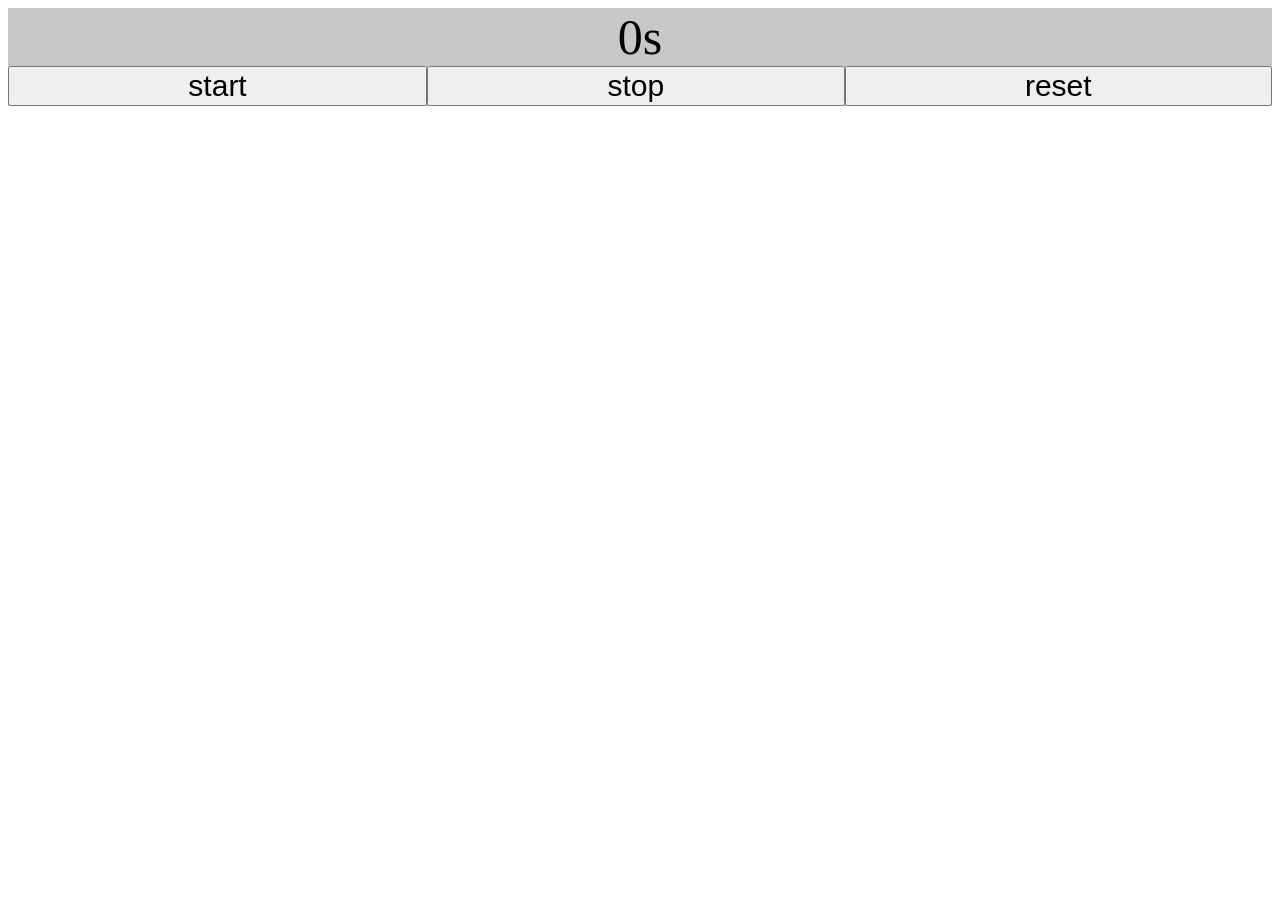
<file: lab03/c1/index.html>
<!doctype html>
<html>
  <head>
    <meta charset="UTF-8" />
    <title>Ćwiczenie 1</title>
    <script src="script.js" defer></script>
    <style>
      * {
        text-align: center;
      }
      #maingrid {
        display: grid;
        grid-template-areas: "clock . ." "start stop reset";
        background-color: rgb(199, 199, 199);
      }
      #clock {
        grid-area: "clock";
        grid-column-start: 1;
        grid-column-end: 4;

        font-size: 50px;
      }
      .button {
        font-size: 30px;
      }
      #button-start {
        grid-area: "start";
      }
      #button-end {
        grid-area: "stop";
      }
      #button-reset {
        grid-area: "reset";
      }
    </style>
  </head>
  <body>
    <main id="maingrid">
      <div id="clock">0s</div>
      <button id="button-start" class="button">start</button>
      <button id="button-stop" class="button">stop</button>
      <button id="button-reset" class="button">reset</button>
    </main>
  </body>
</html>
</file>
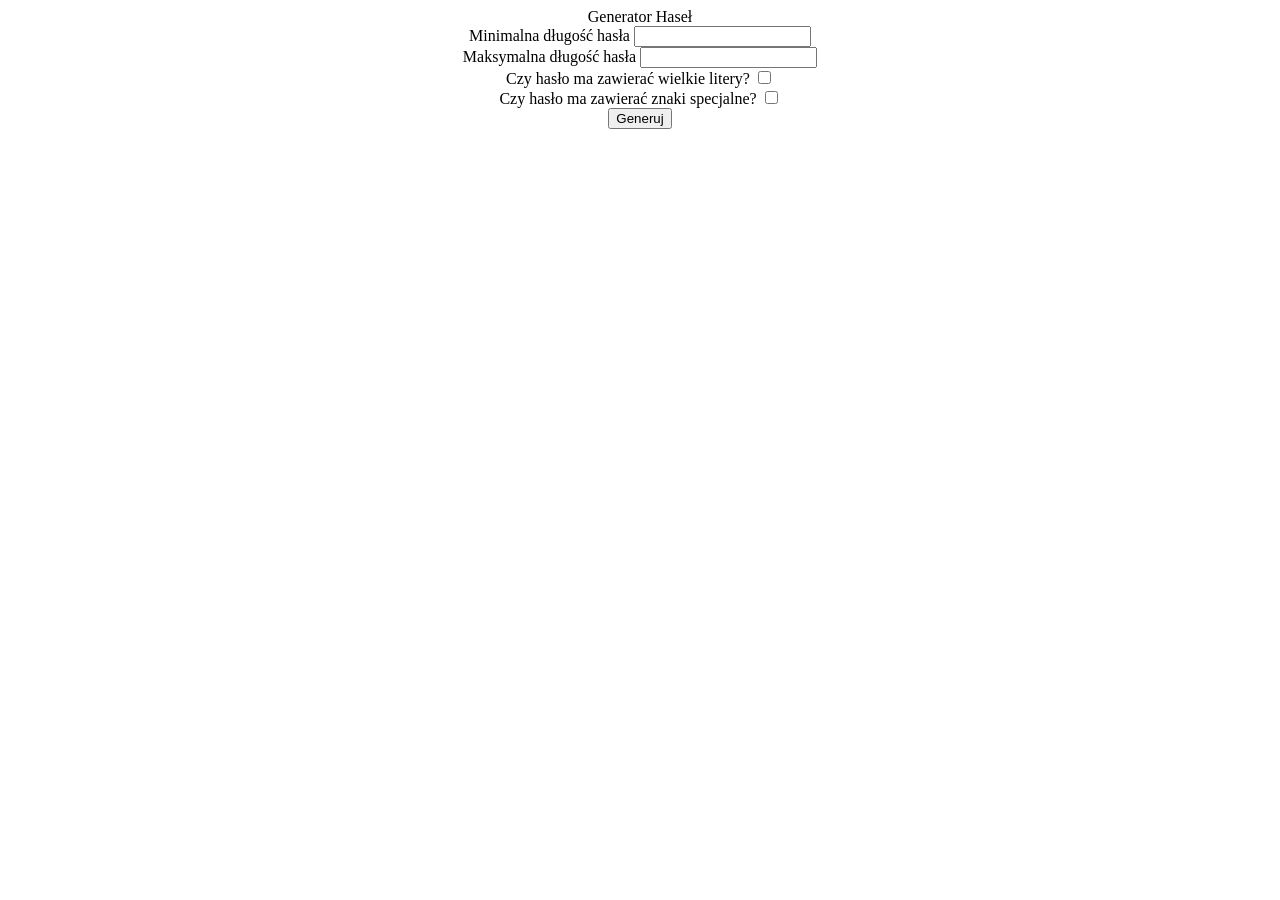
<file: lab03/c2/index.html>
<!doctype html>
<html>
  <head>
    <meta charset="UTF-8" />
    <title>Ćwiczenie 2</title>
    <script src="script.js" defer></script>
    <style>
      * {
        text-align: center;
      }
    </style>
  </head>
  <body>
    Generator Haseł
    <form id="password-generate-form">
      <label for="min-len">Minimalna długość hasła</label>
      <input type="number" name="min-len" id="min-len" required />
      <br />
      <label for="max-len">Maksymalna długość hasła</label>
      <input type="number" name="max-len" id="max-len" required />
      <br />
      <label for="capital-letters">Czy hasło ma zawierać wielkie litery?</label>
      <input type="checkbox" name="capital-letters" id="capital-letters" />
      <br />
      <label for="special-characters"
        >Czy hasło ma zawierać znaki specjalne?</label
      >
      <input
        type="checkbox"
        name="special-characters"
        id="special-characters"
      />
      <br />
      <button type="submit" id="submitButton">Generuj</button>
    </form>
  </body>
</html>
</file>
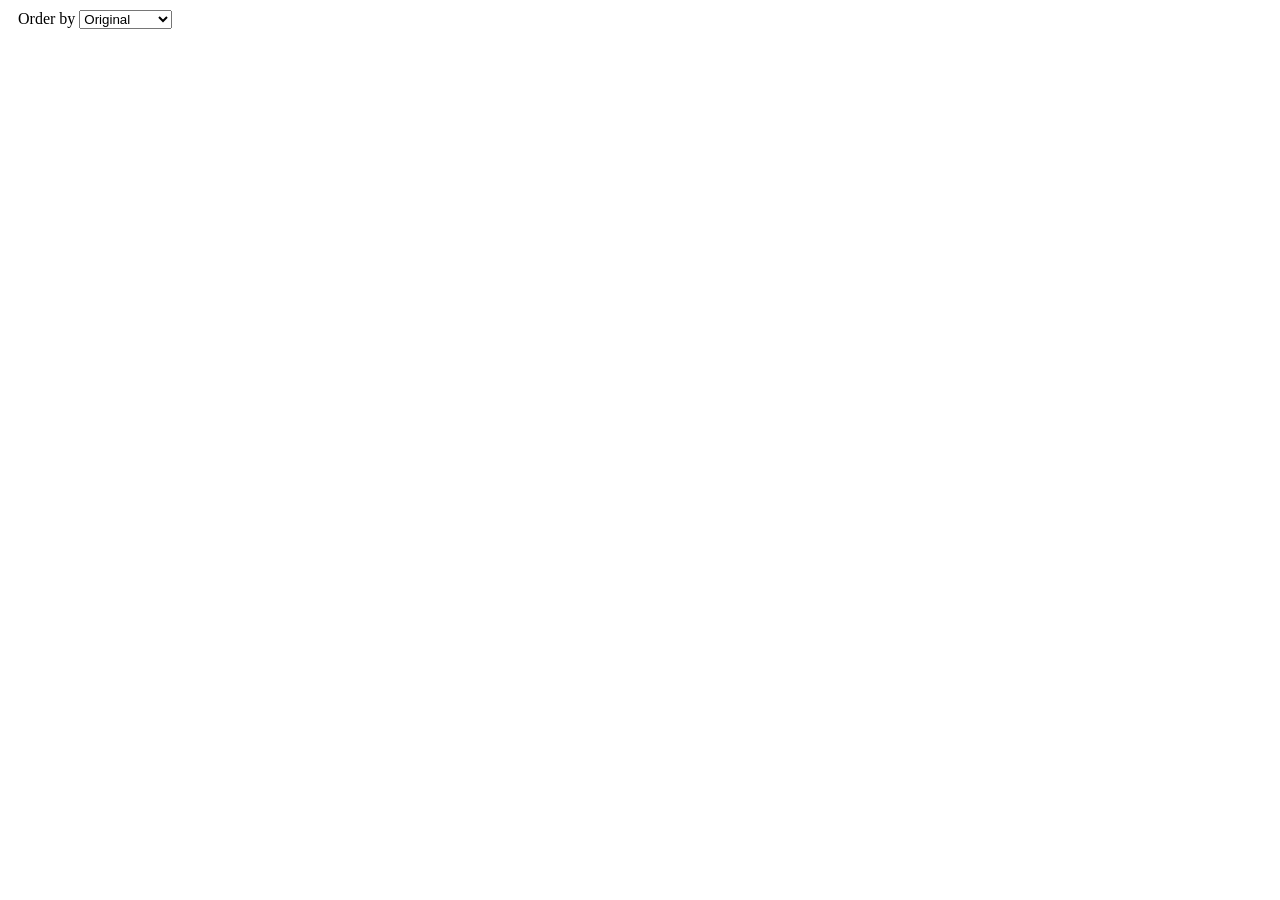
<file: lab03/c3/index.html>
<!doctype html>
<html>
  <head>
    <meta charset="UTF-8" />
    <title>Ćwiczenie 3</title>
    <script src="script.js" defer></script>
    <style>
      body {
        margin-top: 0px;
      }
      #main-flex {
        display: flex;
        flex-direction: column;
      }
      #nav-filter-bar {
        position: sticky;
        top: 0;
        background-color: white;
        padding: 10px;
      }

      .product-entry {
        background-color: rgb(194, 194, 194);

        display: grid;
        grid-template-areas: "l r";

        margin: 10px;
        border: solid;
      }
      .product-entry-left {
        grid-area: l;
        padding: 10px;
      }
      .product-entry-left h3 {
        border-bottom: solid;
      }
      .product-entry-right {
        grid-area: r;
        margin: 10px;
        border: dotted;
      }
    </style>
  </head>
  <body>
    <nav id="nav-filter-bar">
      <label for="order-by">Order by</label>
      <select name="order-by" id="order-by">
        <option value="original">Original</option>
        <option value="ascending">Ascending</option>
        <option value="descending">Descending</option>
      </select>
    </nav>
    <main id="main-flex"></main>
  </body>
</html>
</file>
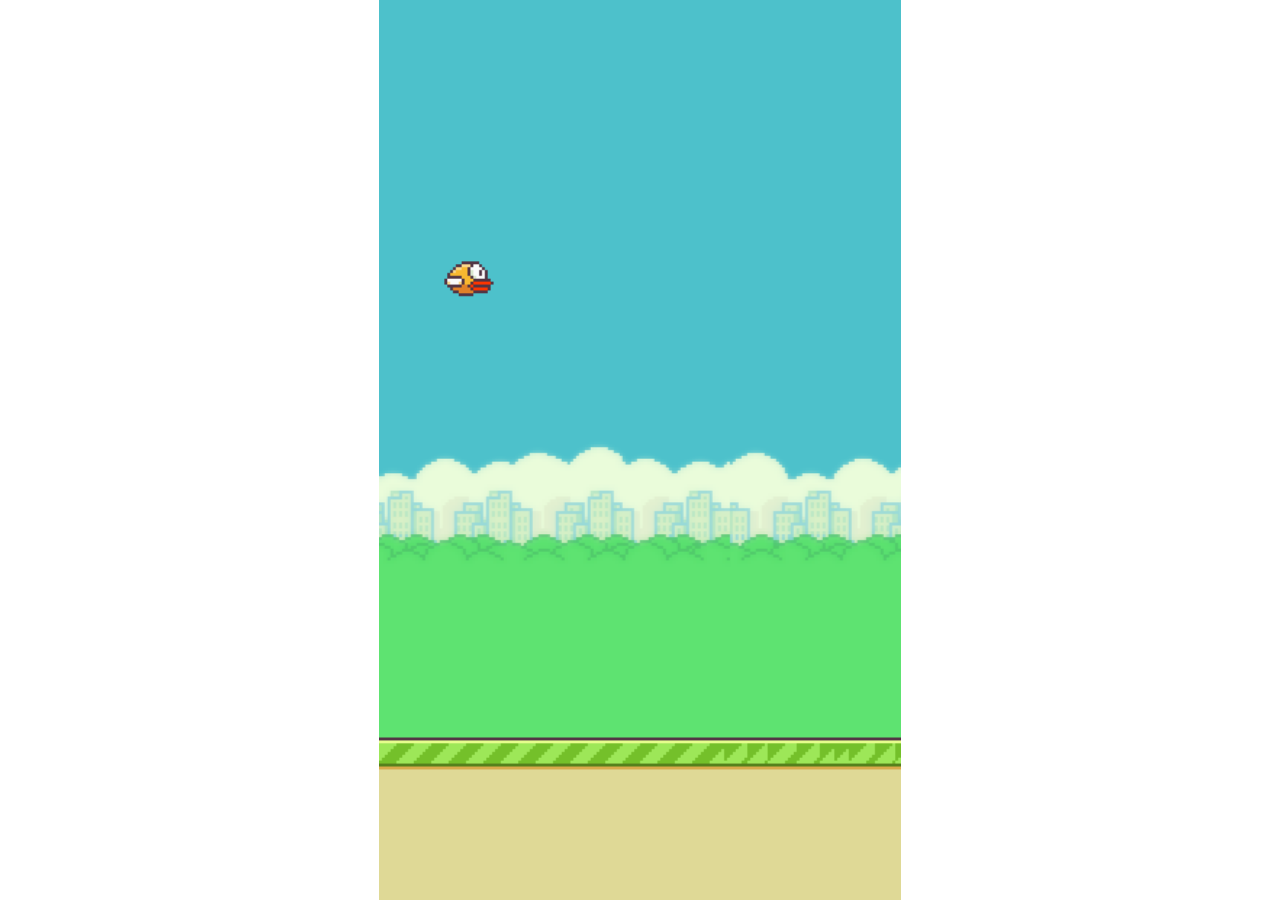
<file: lab03/flappy bird/index.html>
<!doctype html>
<html>
  <head>
    <meta charset="UTF-8" />
    <title>Floppy bird</title>
    <script type="module" src="script.js" defer></script>
    <script type="module" src="utils.js" defer></script>
    <link rel="stylesheet" href="style.css" />
    <link
      rel="shortcut icon"
      href="./assets/Flappy Bird/yellowbird-midflap.png"
      type="image/x-icon"
    />
  </head>
  <body>
    <!--This could be done with JS and flappy bird numbers, but i don't have time for that!-->
    <canvas id="main-canvas"></canvas>
    <div id="score"></div>
  </body>
</html>
</file>
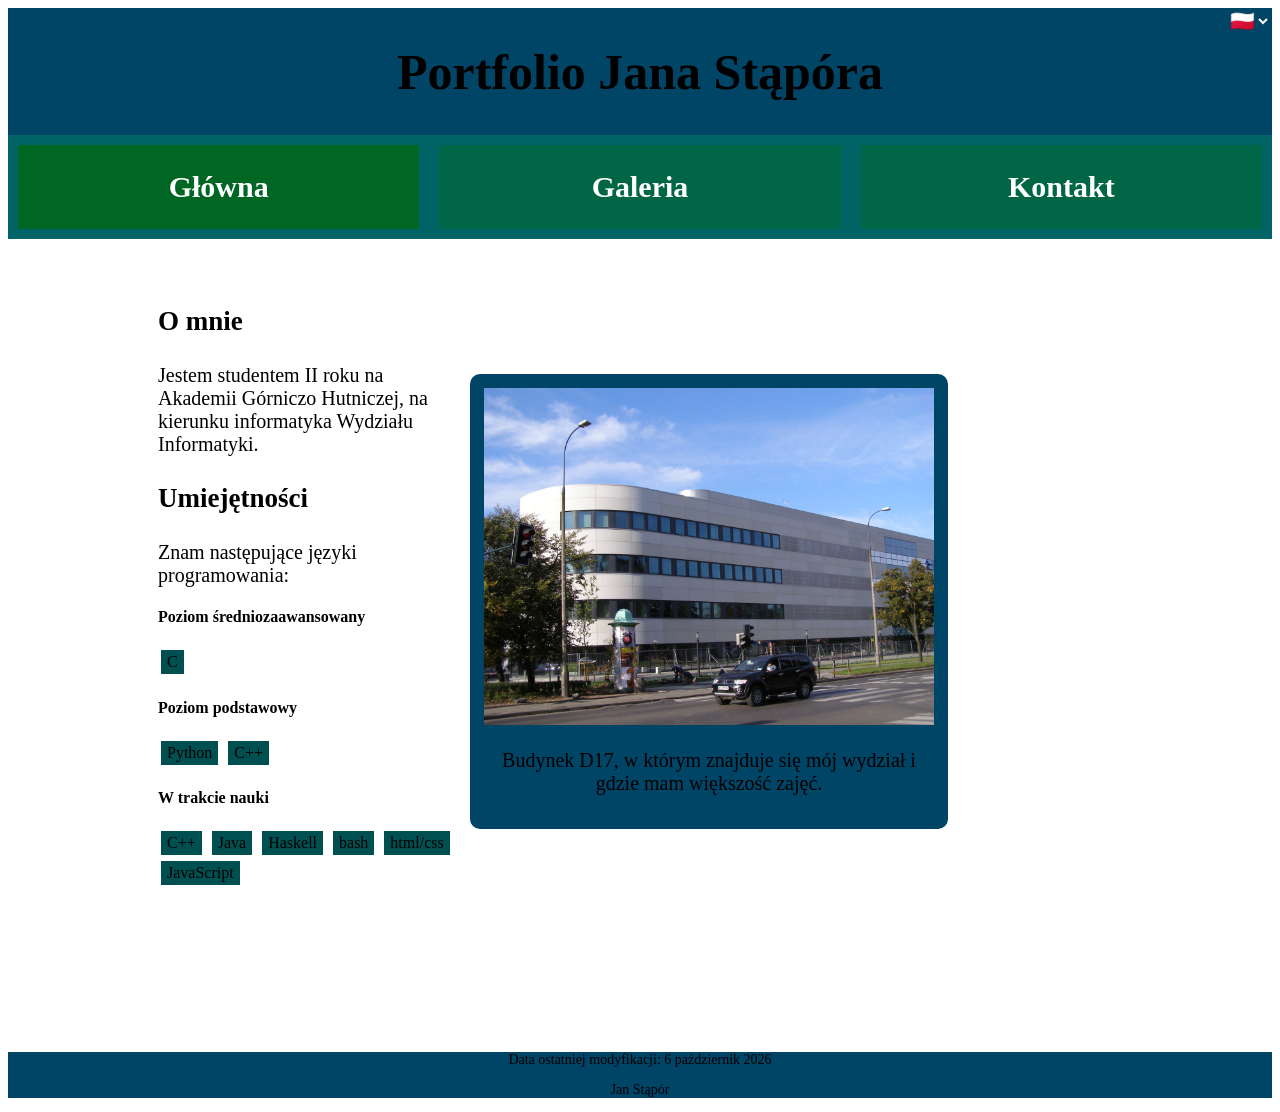
<file: lab02/proj01/My_portfolio/index.html>
<!doctype html>

<html>
  <head>
    <meta charset="utf-8" />
    <title data-textToTranslate="siteTitle">siteTitle</title>

    <link rel="icon" href="resources/images/icons/favicon.ico"/>
    <link rel="stylesheet" href="./style.css" />
    <script src="script.js" defer></script>
  </head>

  <body>
    <header class="mainHeader">
      <h1 data-textToTranslate="headerTitle">headerTitle</h1>
      <select name="languageSelection"id="languageSelection"  class="languageFormFlag">
          <option value="pl_pl" class="languageFormFlag">     
	              &#x1f1f5&#x1f1f1
          </option>
          <option value="en_us" class="languageFormFlag">     
	              &#127482&#127480
          </option>
      </select>
    </header>

    <nav class="mainNav">
      <a class="navButton" href="index.html" id="currSubSite">
        <h2 data-textToTranslate="navHome">navHome</h2>
      </a>

      <a class="navButton" href="gallery.html">
        <h2 data-textToTranslate="navGallery">navGallery</h2>
      </a>

      <a class="navButton" href="contact.html">
        <h2 data-textToTranslate="navContact">navContact</h2>
      </a>
    </nav>

    <main id="mainTextBox">
      <h3 data-textToTranslate="index_main_h3_1">index_main_h3_1</h3>
      <div style="float: right; width: 450px;" class="imageBox" >
        <img
          data-textToTranslate="d17_alt"
          src="resources/images/d17.jpg"
          alt="d17_alt"
          style="width: 450px"
        />
        <p data-textToTranslate="index_main_img1">index_main_img1</p>
      </div>
      <p data-textToTranslate="index_main_p1">
        index_main_p1
      </p>
      <h3 data-textToTranslate="index_main_h3_2">index_main_h3_2</h3>
      <p data-textToTranslate="index_main_p_2">index_main_p_2</p>
      <h4 data-textToTranslate="index_main_h4_1">index_main_h4_1</h4>
      <section>
        <span class="languageSpan">C</span>
      </section>
      <h4 data-textToTranslate="index_main_h4_2">index_main_h4_2</h4>
      <section>
        <span class="languageSpan">Python</span>
        <span class="languageSpan">C++</span>
        <h4 data-textToTranslate="index_main_h4_3">index_main_h4_3</h4>
      <section>
        <span class="languageSpan">C++</span>
        <span class="languageSpan">Java</span>
        <span class="languageSpan">Haskell</span>
        <span class="languageSpan">bash</span>
        <span class="languageSpan">html/css</span>
        <span class="languageSpan">JavaScript</span>
      </section>
    </main>
    <footer>
        <p class="pSmall" data-textToTranslate="footer_p_1">footer_p_1</p>
        <p class="pSmall">Jan Stąpór</p>
    </footer>
  </body>
</html>
</file>
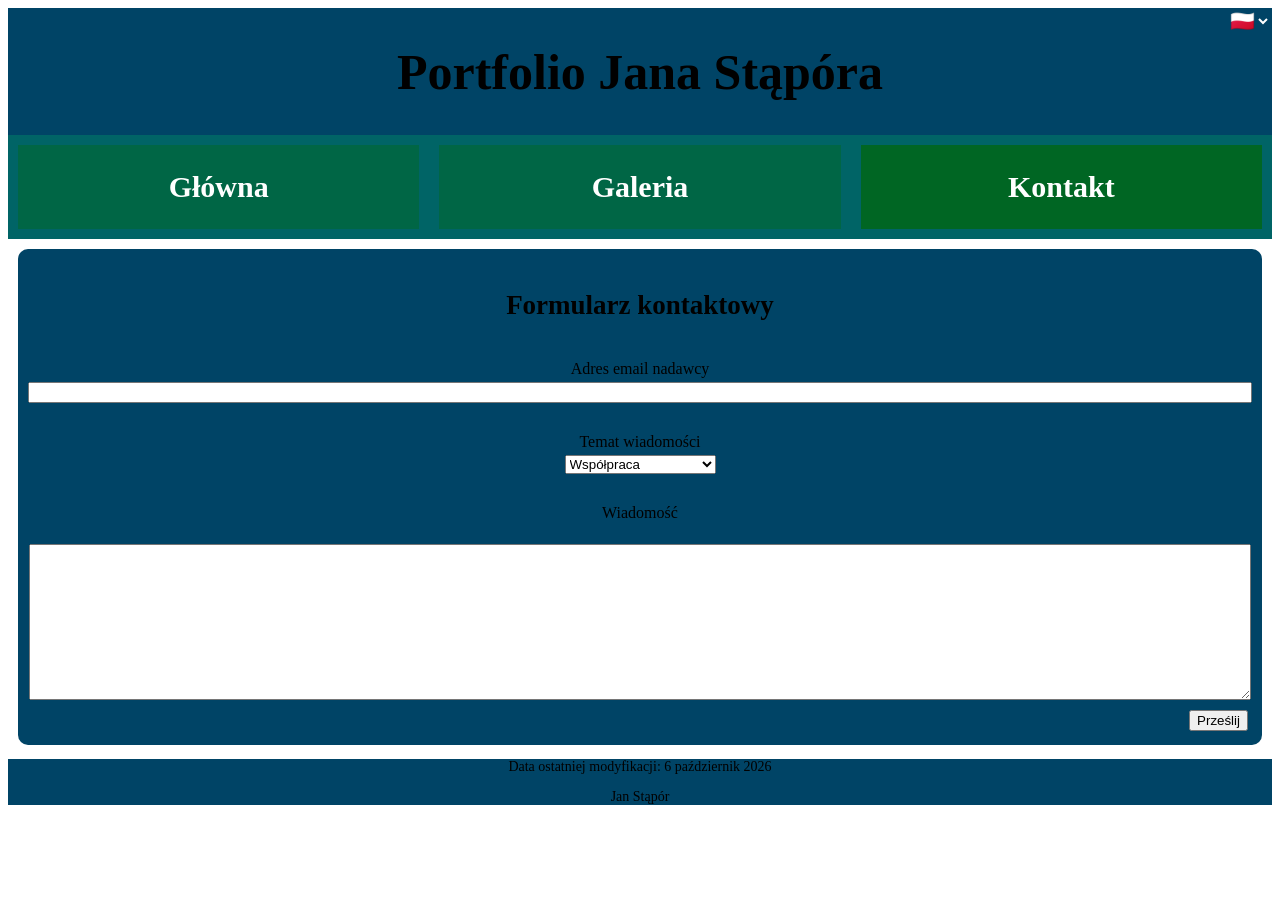
<file: lab02/proj01/My_portfolio/contact.html>
<!doctype html>

<html>
  <head>
    <meta charset="utf-8" />
    <title data-textToTranslate="siteTitle">siteTitle</title>

    <link rel="icon" href="resources/images/icons/favicon.ico" />
    <link rel="stylesheet" href="./style.css" />
    <script src="script.js" defer></script>
  </head>

  <body>
    <header class="mainHeader">
      <h1 data-textToTranslate="headerTitle">headerTitle</h1>
      <select name="languageSelection"id="languageSelection"  class="languageFormFlag">
          <option value="pl_pl" class="languageFormFlag">     
	              &#x1f1f5&#x1f1f1
          </option>
          <option value="en_us" class="languageFormFlag">     
	              &#127482&#127480
          </option>
      </select>
    </header>

    <nav class="mainNav">
      <a class="navButton" href="index.html">
        <h2 data-textToTranslate="navHome">navHome</h2>
      </a>

      <a class="navButton" href="gallery.html">
        <h2 data-textToTranslate="navGallery">navGallery</h2>
      </a>

      <a class="navButton" href="contact.html" id="currSubSite">
        <h2 data-textToTranslate="navContact">navContact</h2>
      </a>
    </nav>

    <main>
      <section class="imageBox">
        <h3 data-textToTranslate="contact_contactForms">
          contact_contactForms
        </h3>
        <form action="" , class="contactForm">
          <label
            for="email"
            class="formLabel"
            data-textToTranslate="contact_senderEmail"
            >contact_senderEmail</label
          >
          <input
            type="email"
            name="email"
            id="email"
            autocomplete="email"
            required
          />
          <br />

          <label
            for="messageType"
            class="formLabel"
            data-textToTranslate="contact_messageType"
            >contact_messageType</label
          >
          <select name="messageType" id="messageType">
            <option
              value="cowork"
              data-textToTranslate="contact_messageType_cowork"
            >
              contact_messageType_cowork
            </option>
            <option
              value="projectQuery"
              data-textToTranslate="contact_messageType_projectQuery"
            >
              contact_messageType_projectQuery
            </option>
            <option
              value="other"
              data-textToTranslate="contact_messageType_other"
            >
              contact_messageType_other
            </option>
          </select>
          <br />

          <label
            for="mesageBox"
            class="formLabel"
            data-textToTranslate="contact_messageLabel"
            >contact_messageLabel</label
          >
          <br />
          <textarea name="mesageBox" id="mesageBox" required></textarea>

          <button
            type="submit"
            id="submitButton"
            data-textToTranslate="contact_submit"
          >
            contact_submit
          </button>
        </form>
      </section>
    </main>
    <footer>
      <p class="pSmall" data-textToTranslate="footer_p_1">footer_p_1</p>
      <p class="pSmall">Jan Stąpór</p>
    </footer>
  </body>
</html>
</file>
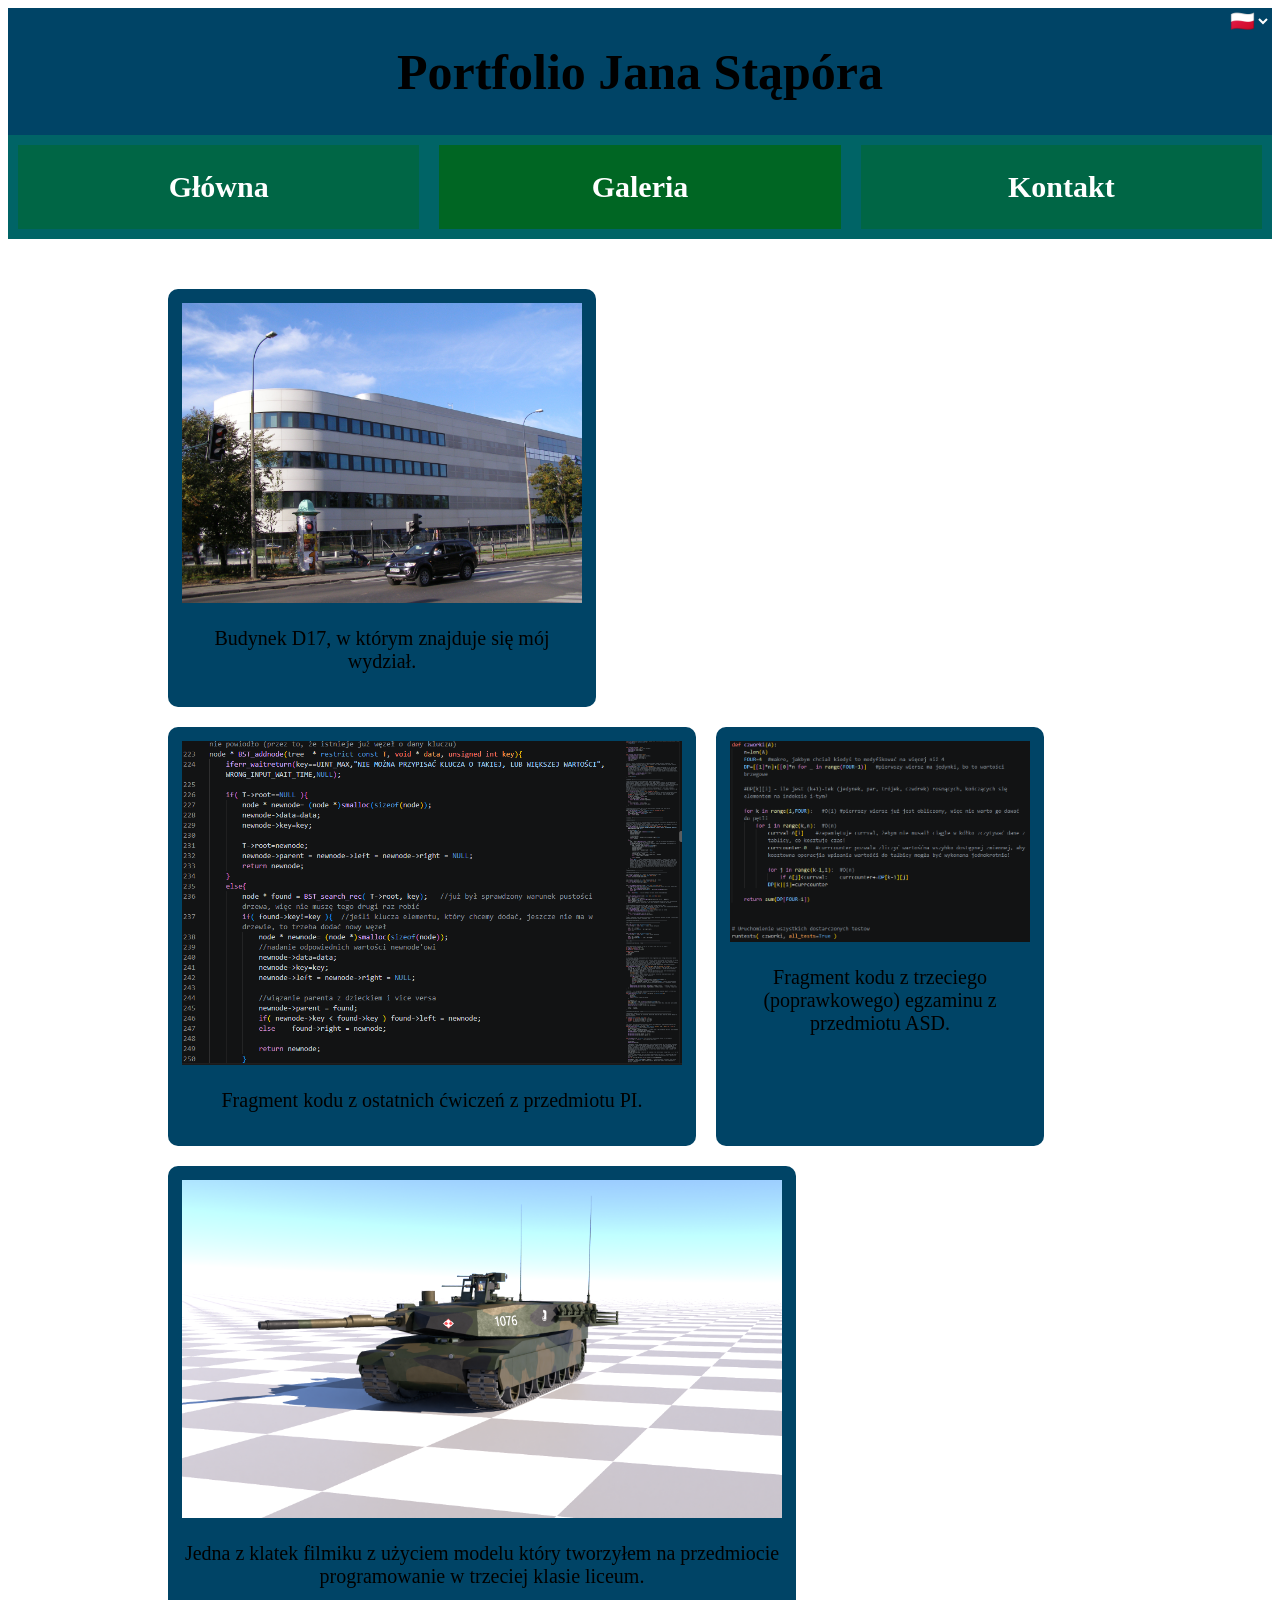
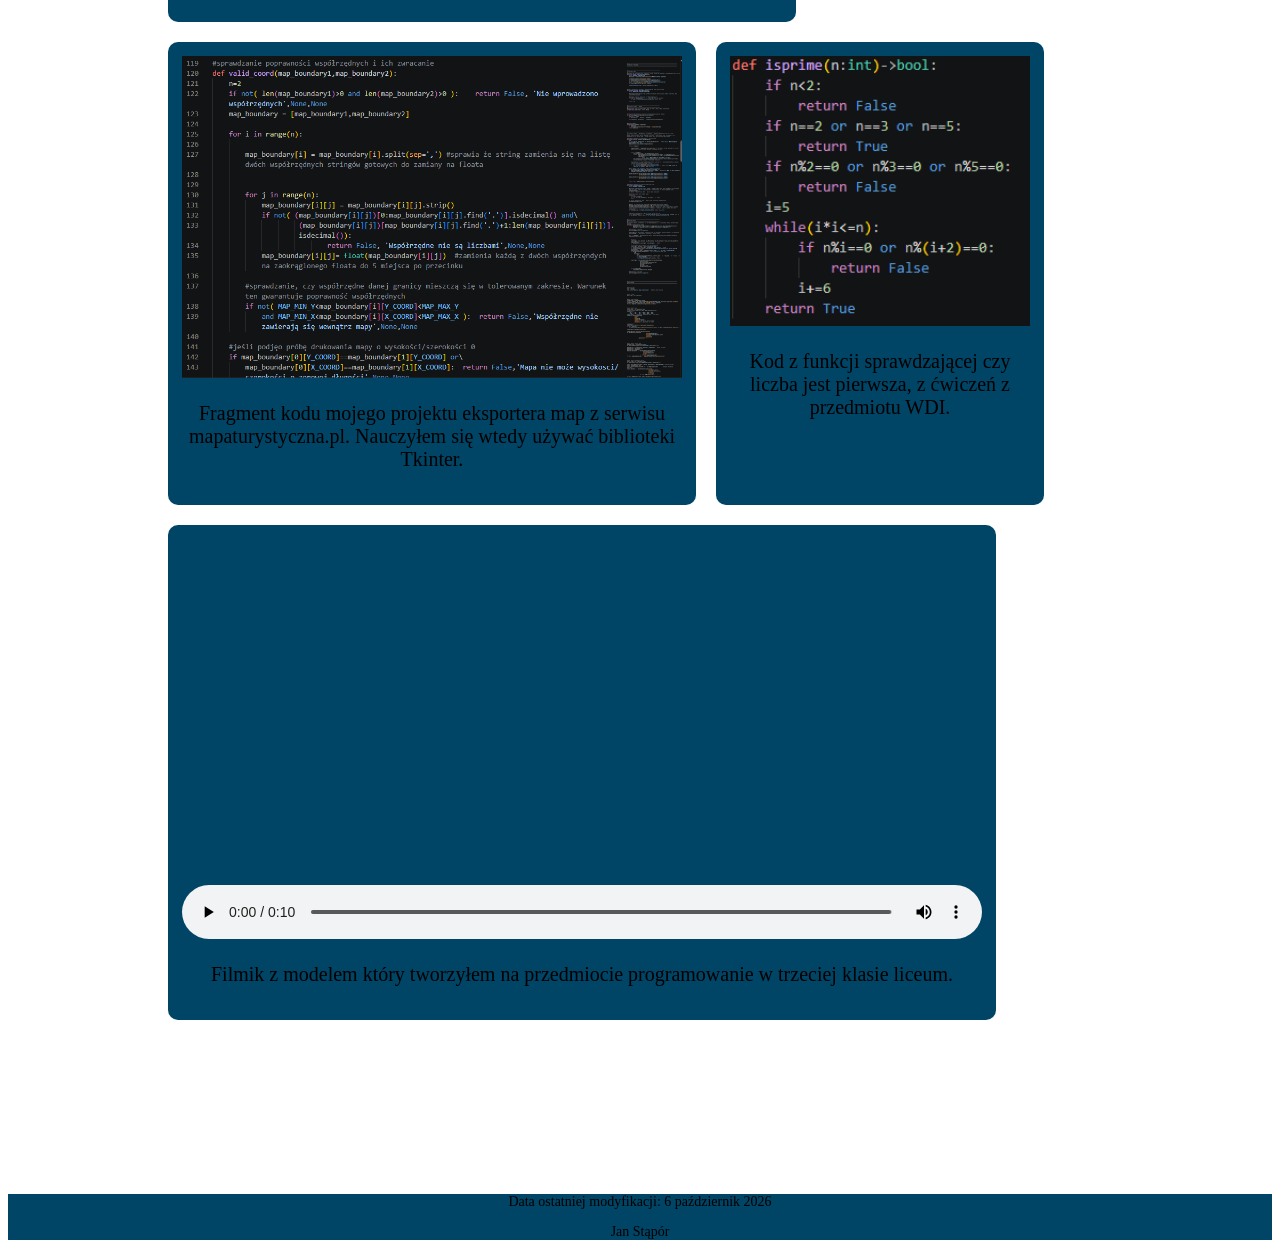
<file: lab02/proj01/My_portfolio/gallery.html>
<!doctype html>

<html>
  <head>
    <meta charset="utf-8" />
    <title data-textToTranslate="siteTitle">siteTitle</title>

    <link rel="icon" href="resources/images/icons/favicon.ico" />
    <link rel="stylesheet" href="./style.css" />
    <script src="script.js" defer></script>
  </head>

  <body>
    <header class="mainHeader">
      <h1 data-textToTranslate="headerTitle">headerTitle</h1>
      <select name="languageSelection"id="languageSelection"  class="languageFormFlag">
          <option value="pl_pl" class="languageFormFlag">     
	              &#x1f1f5&#x1f1f1
          </option>
          <option value="en_us" class="languageFormFlag">     
	              &#127482&#127480
          </option>
      </select>
    </header>

    <nav class="mainNav">
      <a class="navButton" href="index.html">
        <h2 data-textToTranslate="navHome">navHome</h2>
      </a>

      <a class="navButton" href="gallery.html" id="currSubSite">
        <h2 data-textToTranslate="navGallery">navGallery</h2>
      </a>

      <a class="navButton" href="contact.html">
        <h2 data-textToTranslate="navContact">navContact</h2>
      </a>
    </nav>

    <main id="mainGalleryBox">
      <div style="width: 400px" class="imageBox">
        <img
          data-textToTranslate="d17_alt"
          src="resources/images/d17.jpg"
          alt="d17_alt"
          style="width: 400px"
        />
        <p data-textToTranslate="d17_desc">d17_desc</p>
      </div>

      <div style="width: 500px" class="imageBox">
        <img
          data-textToTranslate="Pi_lab14_alt"
          src="resources/images/Pi_lab14.PNG"
          alt="Pi_lab14_alt"
          style="width: 500px"
        />
        <p data-textToTranslate="Pi_lab14_desc">Pi_lab14_desc</p>
      </div>

      <div style="width: 300px" class="imageBox">
        <img
          data-textToTranslate="ASD_exam3_alt"
          src="resources/images/ASD_exam3.PNG"
          alt="ASD_exam3_alt"
          style="width: 300px"
        />
        <p data-textToTranslate="ASD_exam3_desc">ASD_exam3_desc</p>
      </div>

      <div style="width: 600px" class="imageBox">
        <img
          data-textToTranslate="czolg0105_alt"
          src="resources/images/czolg0105.png"
          alt="czolg0105_alt"
          style="width: 600px"
        />
        <p data-textToTranslate="czolg0105_desc">czolg0105_desc</p>
      </div>

      <div style="width: 500px" class="imageBox">
        <img
          data-textToTranslate="touristmap_exporter_alt"
          src="resources/images/touristmap_exporter.PNG"
          alt="touristmap_exporter_alt"
          style="width: 500px"
        />
        <p data-textToTranslate="touristmap_exporter_desc">
          touristmap_exporter_desc
        </p>
      </div>

      <div style="width: 300px" class="imageBox">
        <img
          data-textToTranslate="WDI_isprime_alt"
          src="resources/images/WDI_isprime.PNG"
          alt="WDI_isprime_alt"
          style="width: 300px"
        />
        <p data-textToTranslate="WDI_isprime_desc">WDI_isprime_desc</p>
      </div>

      <div class="imageBox">
        <video
          src="resources/videos/Film.mp4"
          type="video/mp4"
          width="800"
          controls
        ></video>
        <p data-textToTranslate="Film_desc">Film_desc</p>
      </div>
    </main>
    <footer>
      <p class="pSmall" data-textToTranslate="footer_p_1">footer_p_1</p>
      <p class="pSmall">Jan Stąpór</p>
    </footer>
  </body>
</html>
</file>
<file: lab03/flappy bird/style.css>
html {
  width: 100%;
  height: 100%;
}

body {
  margin: 0;
  display: flex;
  justify-content: center;
  width: 100%;
  height: 100%;
}

#main-canvas {
  display: block; /*Normally, canvas is dispays as inline, adding some space below (like for a text)*/

  background-color: skyblue;
  position: relative;
}

#score {
  position: absolute;
  top: 10%;
  font-size: 40px;
  font-family: Impact, Haettenschweiler, "Arial Narrow Bold", sans-serif;
  color: white;
}
</file>
<file: lab02/proj01/My_portfolio/style.css>
@import url("https://fonts.googleapis.com/css2?family=Lato:ital,wght@0,100;0,300;0,400;0,700;0,900;1,100;1,300;1,400;1,700;1,900&display=swap");

!!DODAĆ STYLE WARUNKOWE, DO OBSŁUGI TELEFONÓW NP. ŻEBY GALERIA BYŁA NA TELEFONACH TAKA, ŻE KAŻDY OBRAZEK JEST JEDEN POD DRUGIM I ŻEBY BYŁY POPRAWNE ODSTĘPY I MARGINESY i ŻEBY OBRAZKI SIĘ SKALOWAŁY!!


/*===========Ciało============*/
body {
  margin: 0px;
  font-family: Lato;

  width: 100%;
  max-width: 3840px; /*4k*/
  margin-left: auto;
  margin-right: auto;

  min-height: 100dvh; /*Żeby  wysokość dopadowywała się dynamicznie do wysokości ekranu*/

  background-color: #006466;
  color: white;

  display: flex;
  flex-direction: column;
}

/*Ukrywa domyślne wartości w body, póki JS nie zrobi tłumaczenia, z wyłączeniem obrazków*/
html [data-textToTranslate]:not(img) {
  /*ogólny selektor, więc ma mniejszy prioryten niż poniższy selektor szczególny*/
  opacity: 0;
}

/*Ukrywa domyślne wartości w body, póki JS nie zrobi tłumaczenia*/
html[isTranslationFinished="true"] [data-textToTranslate]:not(img) {
  /*selektor działa dla elementów z atrybutem data_textoToTranslate (nie będących img) które są dziećmi takiego htmla, który ma ustawione isTranslationFinished na true*/
  transition: opacity 0.2s ease-in;
  opacity: 1;
}

/*===========Rodzaje czcionek============*/
h1 {
  font-size: 50px;
}

h2 {
  font-size: 30px;
}

h3 {
  font-size: 27px;
}

p {
  font-size: 20px;
}

/*===========Głowa============*/
.mainHeader {
  text-align: center;
  padding: 1px;
  background-color: #004466;
  position: relative; /*Żeby wybór języka się w nim ustawiał*/
}

#languageSelection {
  position: absolute;
  top: 0;
  right: 0;
  background-color: transparent;
  border-color: transparent;
  color: white;
}

.languageFormFlag {
  font-size: 20px;
}

/*===========Nawigacja============*/
.mainNav {
  display: flex;
  justify-content: space-between;

  position: sticky;
  top: 0; /*Navbar przykleja sie do góry e*/

  z-index: 1;
  background-color: #006466;
}

.navButton {
  background-color: #006645;
  color: white;
  text-decoration: none;
  text-align: center;

  margin: 10px;

  /*Sprawianie, żeby <a> zachowywał się jak div*/
  display: block;
  width: 100%;
}

#currSubSite {
  background-color: #006623;
}

/*===========Główny tekst============*/
#mainTextBox {
  padding: 150px;
  padding-top: 40px;
  align-self: center;
  max-width: 800px; /*żeby obrazek nie rozjeżdżał się przy oddalaniu*/
}
.languageSpan {
  background-color: #005052;
  display: inline-block; /*żeby przy nowym wierszu spany nie nachodziły na siebie*/
  padding: 3px;
  padding-left: 6px;
  padding-right: 6px;
  margin: 3px;
}

/*===========Stopka============*/
footer {
  text-align: center;
  background-color: #004466;
  margin-top: auto; /*Sprawia że stopka na każdym ekranie jest na dole*/
}

.pSmall {
  font-size: 14px;
}

/*===========Obrazki i galeria============*/
.imageBox {
  margin: 10px;
  padding: 14px;
  background-color: #004466;
  border-radius: 10px;
  text-align: center;
}

#mainGalleryBox {
  padding: 150px;
  padding-top: 40px;
  display: flex;
  flex-wrap: wrap;
}

/*===========Formularz kontaktu============*/
.contactForm {
  text-align: center;
  display: flex;
  flex-direction: column;
  align-items: center;
}

.formLabel {
  font-size: 16px;
  margin: 12px;
  margin-top: 12px;
  margin-bottom: 4px;
  display: block;
}

#mesageBox {
  min-height: 150px;
  resize: vertical;
}

input,
textarea {
  width: 100%;
}

#submitButton {
  align-self: flex-end;
  margin-top: 10px;
}
</file>
